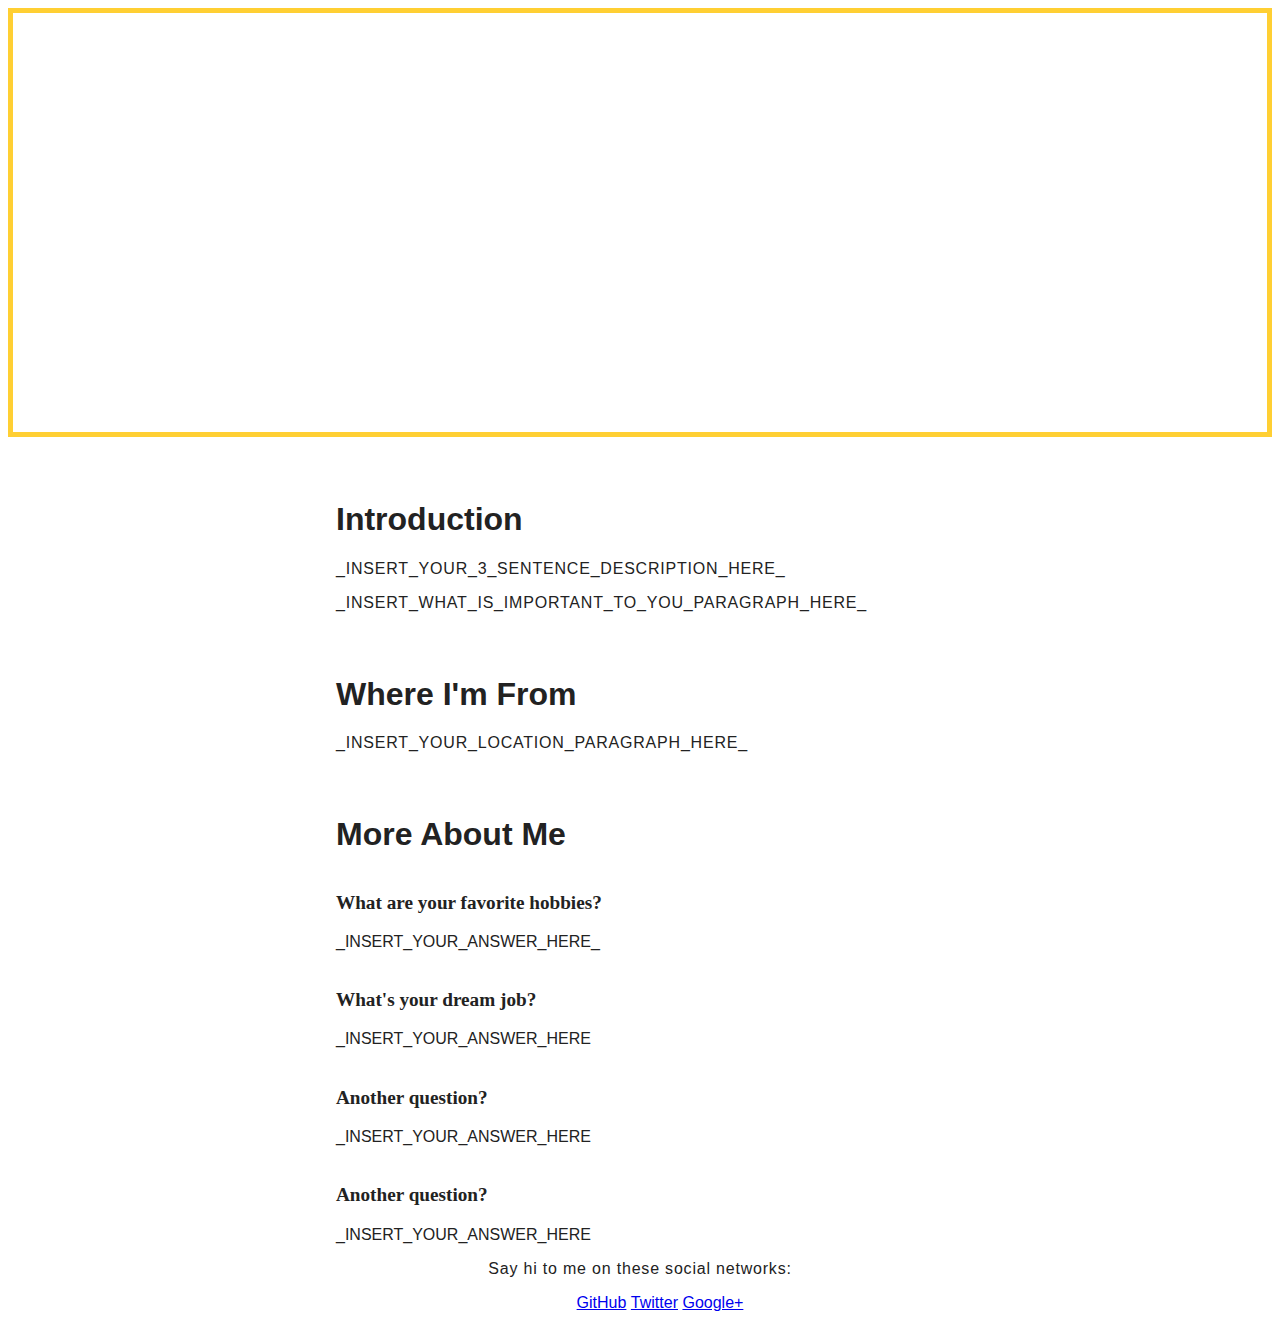
<file: AboutMe.html>
<!DOCTYPE html>
<html lang="en" dir="ltr">

<head>
  <meta charset="utf-8">
  <link rel="stylesheet" type="text/css" href="Aboutme.css">
  <title>About Me</title>
</head>

<body>
  <header class="masthead">
    <p class="masthead-intro">Hi, I'm</p>
    <h1 class="masthead-heading">Anupam</h1>
  </header>
  <section class="introduction-section">
    <h1>Introduction</h1>
    <p>_INSERT_YOUR_3_SENTENCE_DESCRIPTION_HERE_</p>
    <p>_INSERT_WHAT_IS_IMPORTANT_TO_YOU_PARAGRAPH_HERE_</p>
  </section>
  <section class="location-section">
    <h1>Where I'm From</h1>
    <p>_INSERT_YOUR_LOCATION_PARAGRAPH_HERE_</p>
  </section>
  <section class="questions-section">
    <h1>More About Me</h1>
    <h2>What are your favorite hobbies?</h2>
    <p>_INSERT_YOUR_ANSWER_HERE_</p>
    <h2>What's your dream job?</h2>
    <p>_INSERT_YOUR_ANSWER_HERE</p>
    <h2>Another question?</h2>
    <p>_INSERT_YOUR_ANSWER_HERE</p>
    <h2>Another question?</h2>
    <p>_INSERT_YOUR_ANSWER_HERE</p>
  </section>
  <footer class="content-footer">
    <p>Say hi to me on these social networks:</p>
    <ul class="social">
      <li><a href="_INSERT_GITHUB_URL_HERE_">GitHub</a></li>
      <li><a href="_INSERT_TWITTER_URL_HERE_">Twitter</a></li>
      <li><a href="_INSERT_GOOGLE+_URL_HERE_">Google+</a></li>
    </ul>
  </footer>
</body>

</html>
</file>
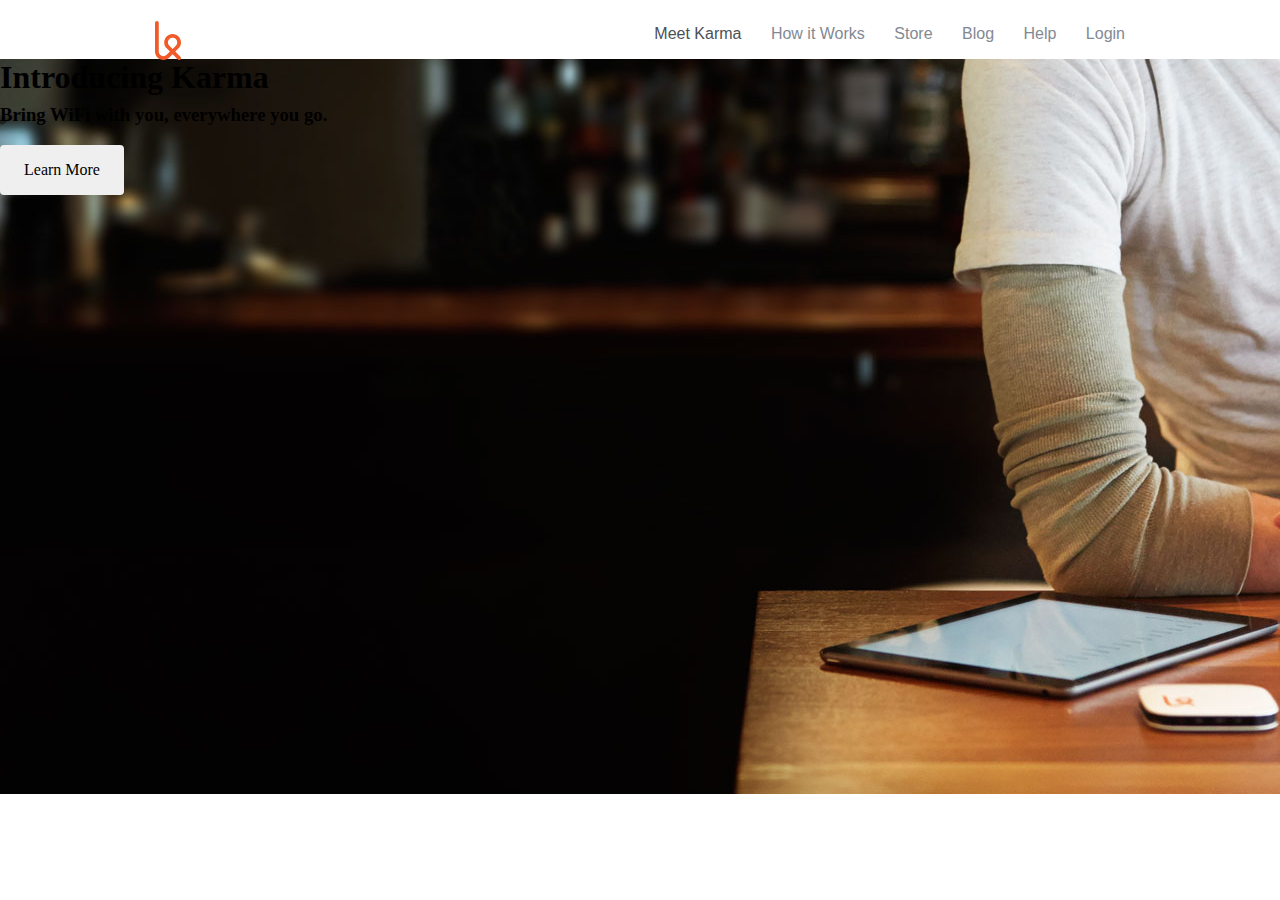
<file: ThinkfulFrontLnading.html>
<!DOCTYPE html>
<html lang="en" dir="ltr">
  <head>
    <meta charset="utf-8">
    <link rel="stylesheet" type="text/css" href="normalize.css">
    <link rel="stylesheet" type="text/css" href="Thinkfulmystyle.css">
    <title></title>
  </head>
  <body>
    <nav class="top-navigation">
      <div class="content">
        <ul class="links">
            <li class="active">Meet Karma</li>
            <li>How it Works</li>
            <li>Store</li>
            <li>Blog</li>
            <li>Help</li>
            <li>Login</li>
        </ul>
        <img class="logo" src="karma-logo.svg" alt="Logo Image" width="26">
      </div>
    </nav>
    <section class="introduction">
      <div class="content">
        <h1>Introducing Karma</h1>
        <h3>Bring WiFi with you, everywhere you go.</h3>
        <button>Learn More</button>
      </div>
    </section>
</body>
</html>
</file>
<file: Aboutme.css>
body {
    /* Typography Declarations */
    color: #222222;
    font-size: 1em;
    font-family: "Open Sans", "Helvetica Neue", sans-serif;
}

.content-footer,
.masthead-heading,
.masthead-intro {
  text-align: center;
}

.masthead {
    padding: 6em 0;
    background-image: url('http://i.imgur.com/lvXbgcg.jpg');
    background-repeat: no-repeat;
    background-size: cover;
    border-top: solid 0.35em #FFCF33;
    border-bottom: solid 0.35em #FFCF33;
    border-left: solid 0.35em #FFCF33;
    border-right: solid 0.35em #FFCF33;
    color: white;
}

.masthead-intro {
    /* Layout Declarations */
    margin-bottom: 0.1em;
    /* Typography Declarations */
    font-family: "Gentium Book Basic", Georgia, serif;
    font-size: 2em;
}

.masthead-heading {
    /* Layout Declarations */
    margin-top: -0.2em;
    /* Typography Declarations */
    font-family: "Open Sans", "Helvetica Neue", sans-serif;
    font-weight: bold;
    font-size: 6em;
    letter-spacing: -0.02em;
    text-transform: uppercase;
}

.introduction-section,
.location-section,
.questions-section {
    max-width: 38em;
    margin-left: auto;
    margin-right: auto;
    margin-top: 2em;
}

.social > li {
    display: inline-block;
}

.introduction-section > p,
.location-section > p,
.content-footer > p {
    /* Typography Declarations */
    font-weight: 300;
    letter-spacing: 0.05em;
}

.questions-section > h2 {
    font-family: "Gentium Book Basic", Georgia, serif;
    font-size: 1.2em;
    font-weight: bold;
    /* Layout */
    margin: 2em 0 1em 0;
}

section > h1 {
    margin-top: 2em;
}
@media only screen and (max-width: 500px) {
    .masthead {
        padding: 3em 0;
    }
    .masthead-heading {
        font-size: 3em;
    }
}
</file>
<file: Thinkfulmystyle.css>
html {
  box-sizing: border-box;
}
*, *:before, *:after {
  box-sizing: inherit;
}
.top-navigation {
    background-color: #fff;
}
.top-navigation > .content {
    width: 970px;
    height: 70px;
    margin: 0 auto;
}
.top-navigation .links > .active {
    color: #4c5058;
    font-weight: 500;
}
.top-navigation .links {
    float: right;
    font-family: 'Roboto', sans-serif;
    color: #838994;
    font-size: 16px;
    margin-top: 25px;
    -webkit-font-smoothing: antialiased;
}
.introduction {
    background-image: url('first-background.jpg');
    background-position: center 5;
    background-repeat: no-repeat;
    background-size: cover;
    height: 45.938rem;
}
button {
    text-shadow: none;
    border-style: none;
    border-radius: 4px;
    padding: 1rem 1.5rem;
}
.top-navigation .links li {
    display: inline-block;
    margin-left: 25px;
}
.top-navigation .links .active {
    color: #4c5058;
    font-weight: 500;
}
.top-navigation .links li:hover {
    cursor: pointer;
    color: #333333;
}
.logo
{
  margin-top: 1.3rem;
}
</file>
